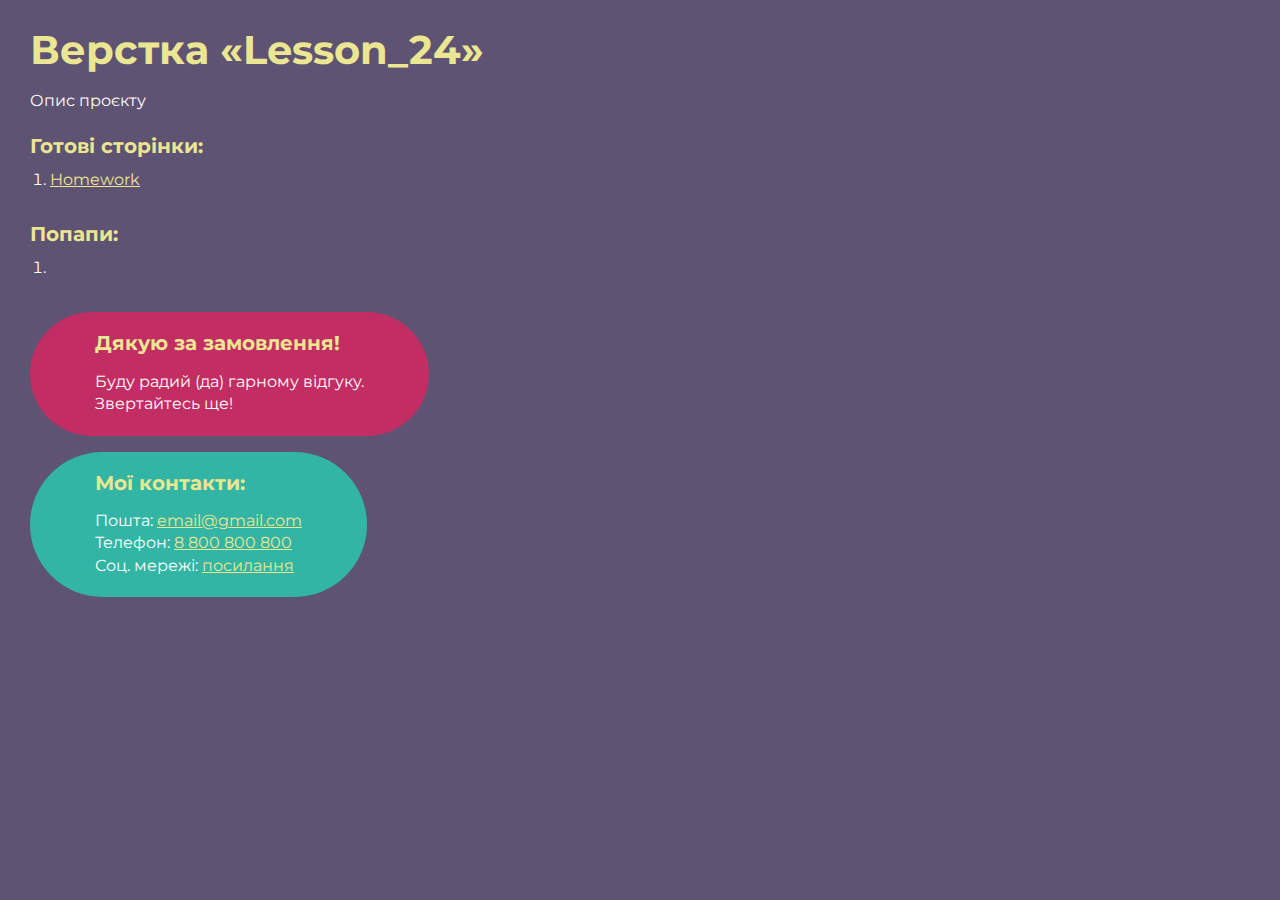
<file: index.html>
<!DOCTYPE html>
<html>

<head>
	<meta charset="UTF-8">
	<meta name="viewport" content="width=device-width, initial-scale=1.0">
	<title>Верстка «Lesson_24»</title>
</head>

<body>
	<div class="rootpage">
		<h1>Верстка «Lesson_24»</h1>
		<div class="rootpage__info">
			Опис проєкту
		</div>
		<h2>Готові сторінки:</h2>
		<ol class="rootpage__list">
			<li><a target="_blank" href="homework.html">Homework</a></li>
		</ol>
		<h2>Попапи:</h2>
		<ol class="rootpage__list">
			<li><a target="_blank" href="home.html#"></a></li>
		</ol>
		<div class="rootpage__tnx">
			<h2>Дякую за замовлення!</h2>
			<p>Буду радий (да) гарному відгуку.</p>
			<p>Звертайтесь ще!</p>
		</div>
		<div class="rootpage__contacts">
			<h2>Мої контакти:</h2>
			<p>Пошта: <a href="mailto:email@gmail.com">email@gmail.com</a></p>
			<p>Телефон: <a href="tel:8800800800">8 800 800 800</a></p>
			<p>Соц. мережі: <a href="">посилання</a></p>
		</div>
	</div>
</body>
<style>
	@charset "UTF-8";
	@import url("https://fonts.googleapis.com/css?family=Montserrat:regular,700&display=swap");

	*,
	*::before,
	*::after {
		padding: 0px;
		margin: 0px;
		border: 0px;
		box-sizing: border-box;
	}

	html,
	body {
		height: 100%;
		margin: 0;
		padding: 0;
		min-width: 320px;
		width: 100%;
		color: #fff;
		background-color: #5e5373;
	}

	body {
		font-family: Montserrat;
		font-size: 100%;
		line-height: 1;
		font-size: 1rem;
	}

	a {
		text-decoration: underline;
		color: #ebe691
	}

	a:visited {
		text-decoration: underline;
		color: #aaa768;
	}

	a:hover {
		text-decoration: none;
	}

	ul li {
		list-style: none;
	}

	img {
		vertical-align: top;
	}

	.wrapper {
		width: 100%;
		min-height: 100%;
		overflow: hidden;
	}

	.rootpage {
		padding: 30px;
		display: flex;
		flex-direction: column;
		align-items: flex-start;
	}

	@media (max-width: 767px) {
		.rootpage {
			padding: 30px 15px;
		}
	}

	h1 {
		color: #ebe691;
		font-size: 2.5rem;
		margin: 0px 0px 1.25rem 0px;
	}

	@media (max-width: 767px) {
		h1 {
			font-size: 1.85rem;
			margin: 0px 0px 1.25rem 0px;
		}
	}

	h2 {
		color: #ebe691;
		font-size: 1.25rem;
		margin: 0px 0px 1rem 0px;
	}

	@media (max-width: 767px) {
		h2 {
			font-size: 1.125rem;
			margin: 0px 0px 1rem 0px;
		}
	}

	.rootpage__info {
		line-height: 140%;
		margin: 0px 0px 1.5rem 0px;
	}

	.rootpage__list {
		margin: 0px 0px 2.25rem 1.25rem;
	}

	.rootpage__list li:not(:last-child) {
		margin: 0px 0px 15px 0px;
	}

	.rootpage__contacts,
	.rootpage__tnx {
		border-radius: 200px;
		padding: 20px 65px;
		line-height: 140%;
	}

	@media (max-width: 767px) {

		.rootpage__contacts,
		.rootpage__tnx {
			border-radius: 40px;
			padding: 20px;
		}
	}

	.rootpage__contacts {
		background: #32b5a4;

	}

	.rootpage__contacts a {
		color: #ebe691;
	}

	.rootpage__tnx {
		background: #c22d63;
		margin: 0px 0px 1rem 0px;
	}
</style>

</html>
</file>
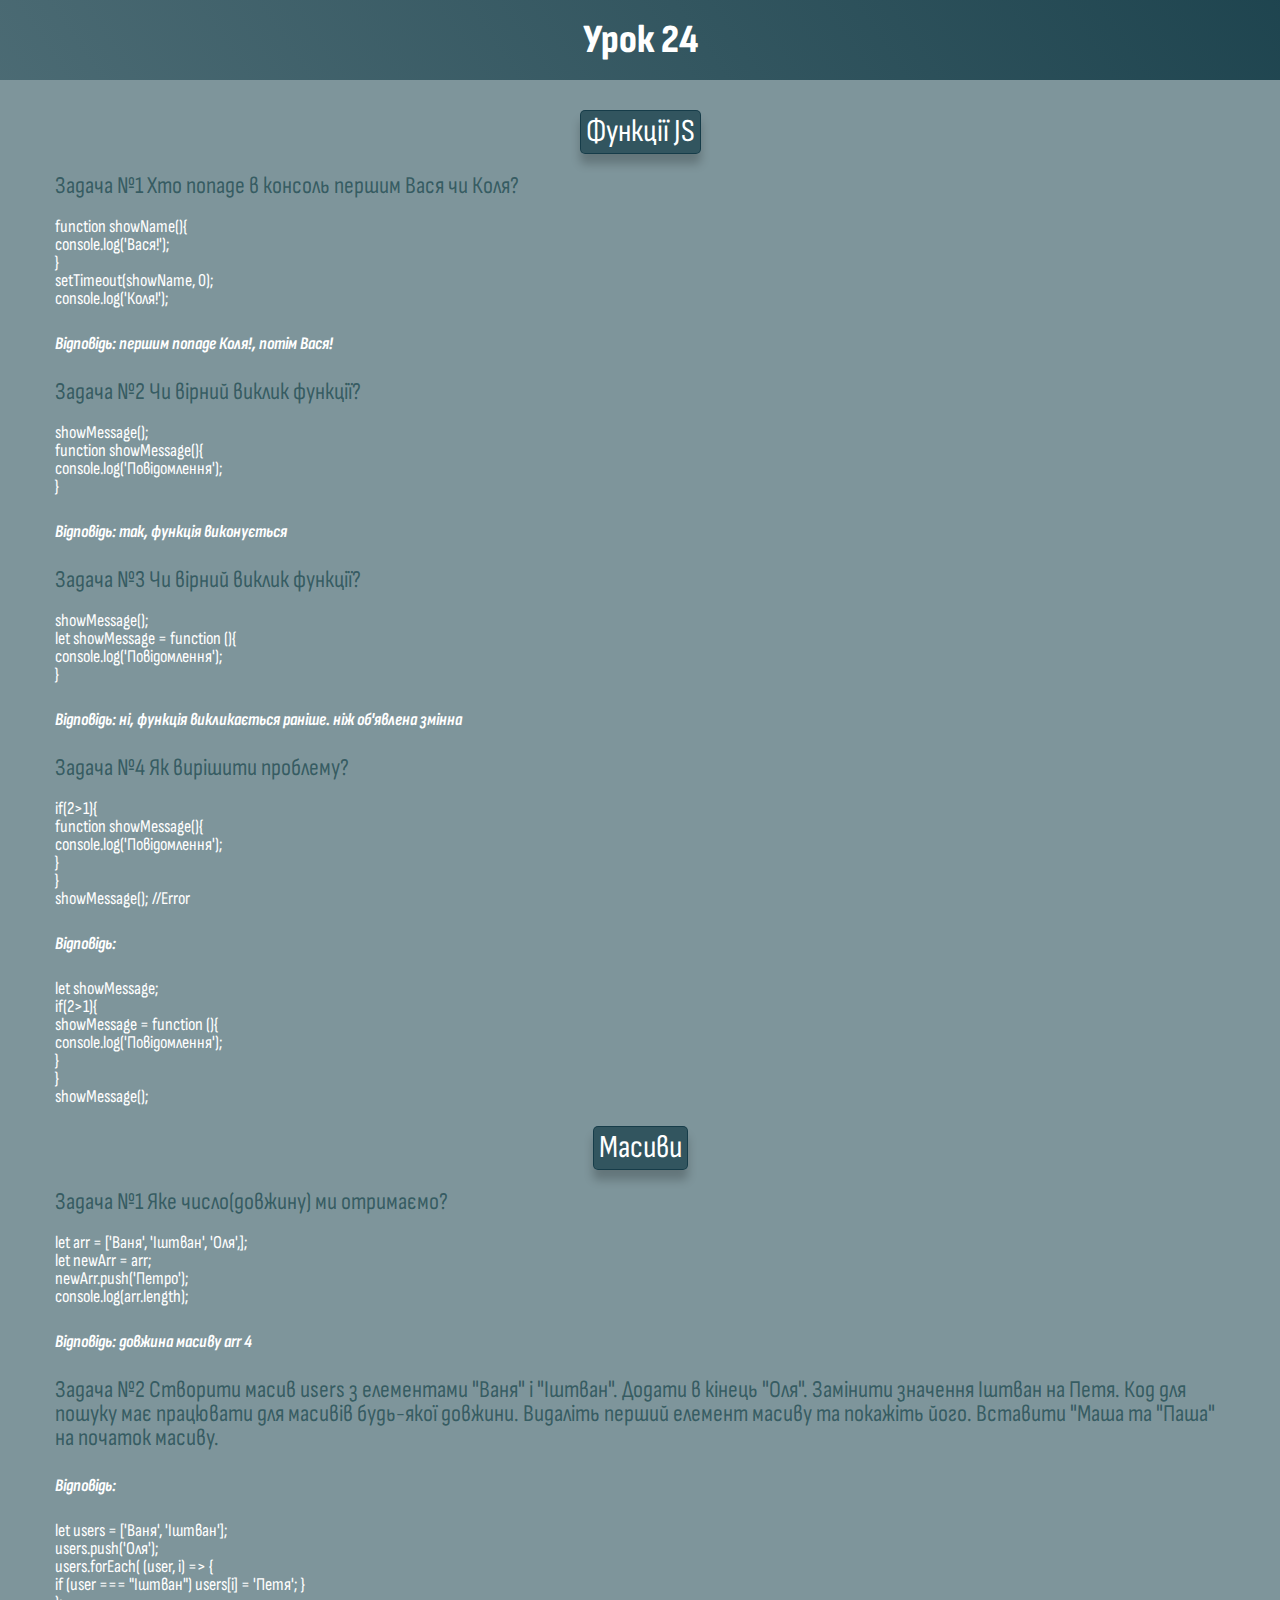
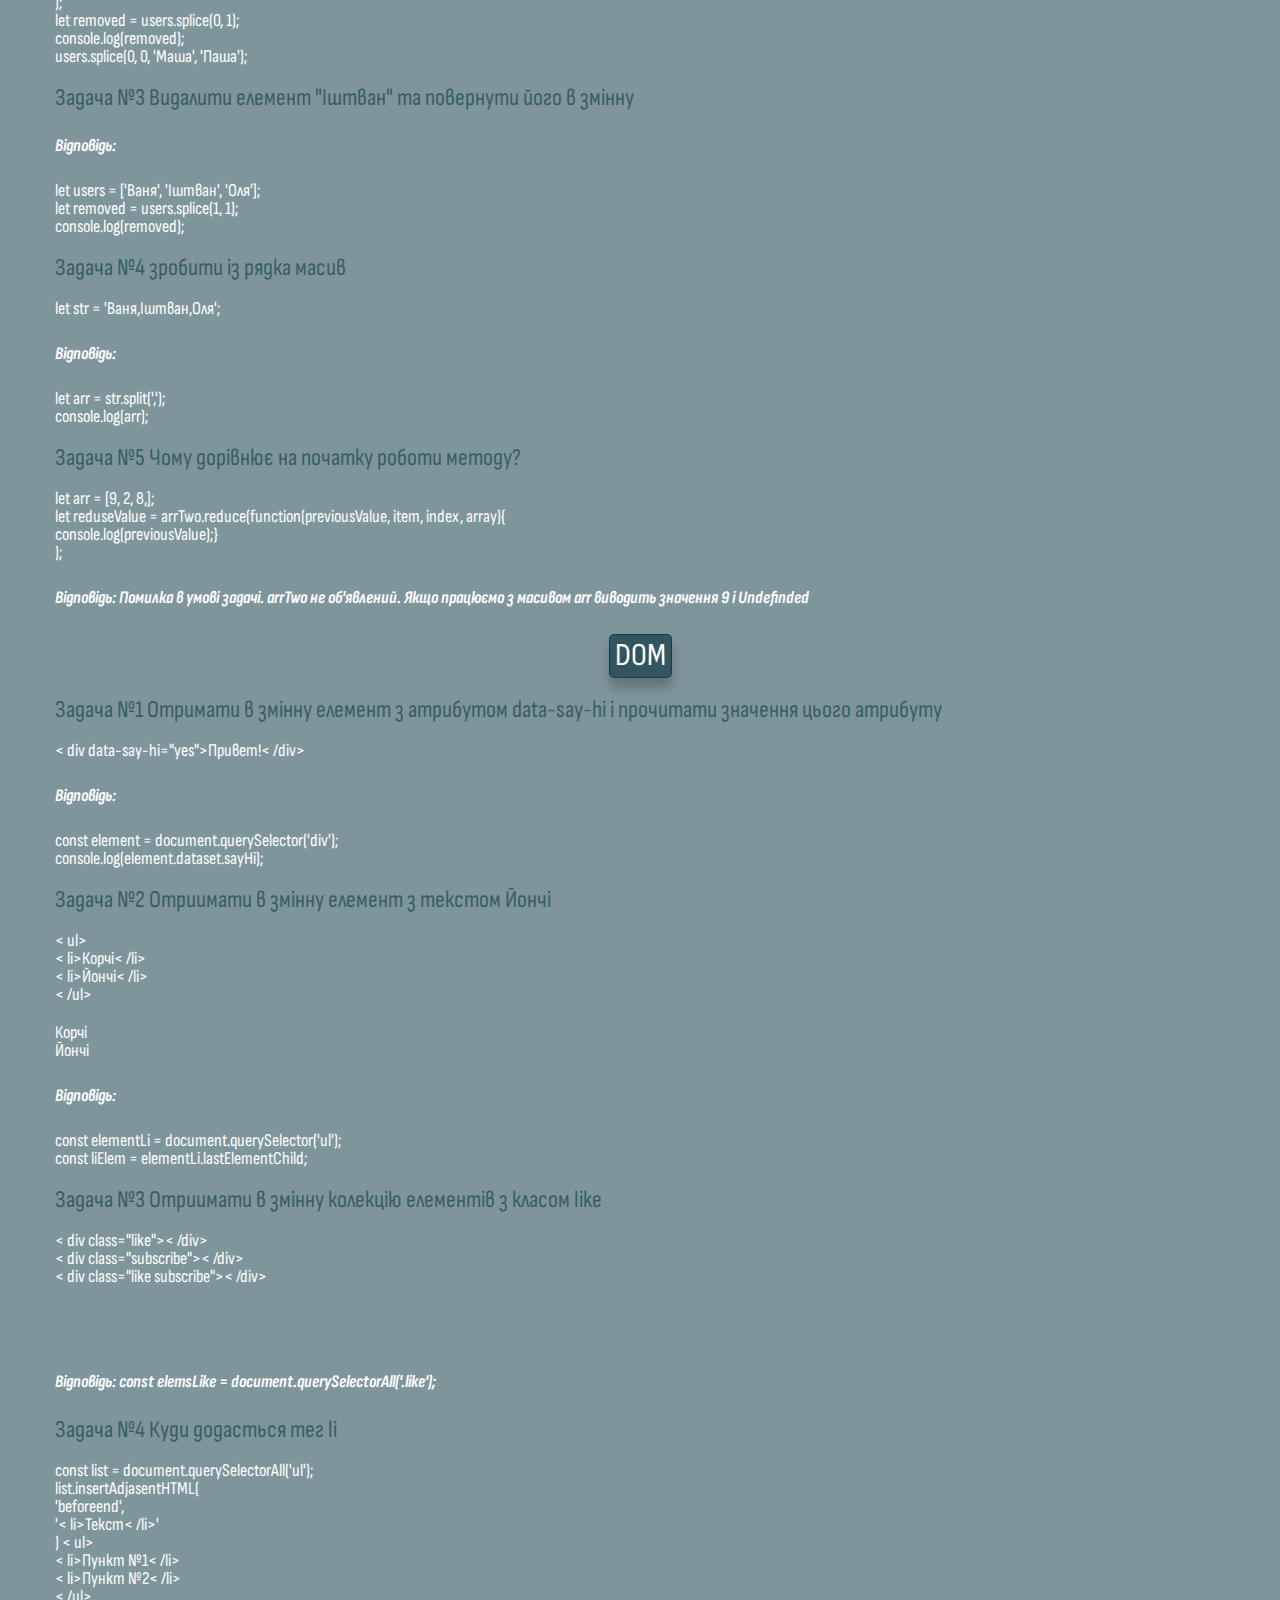
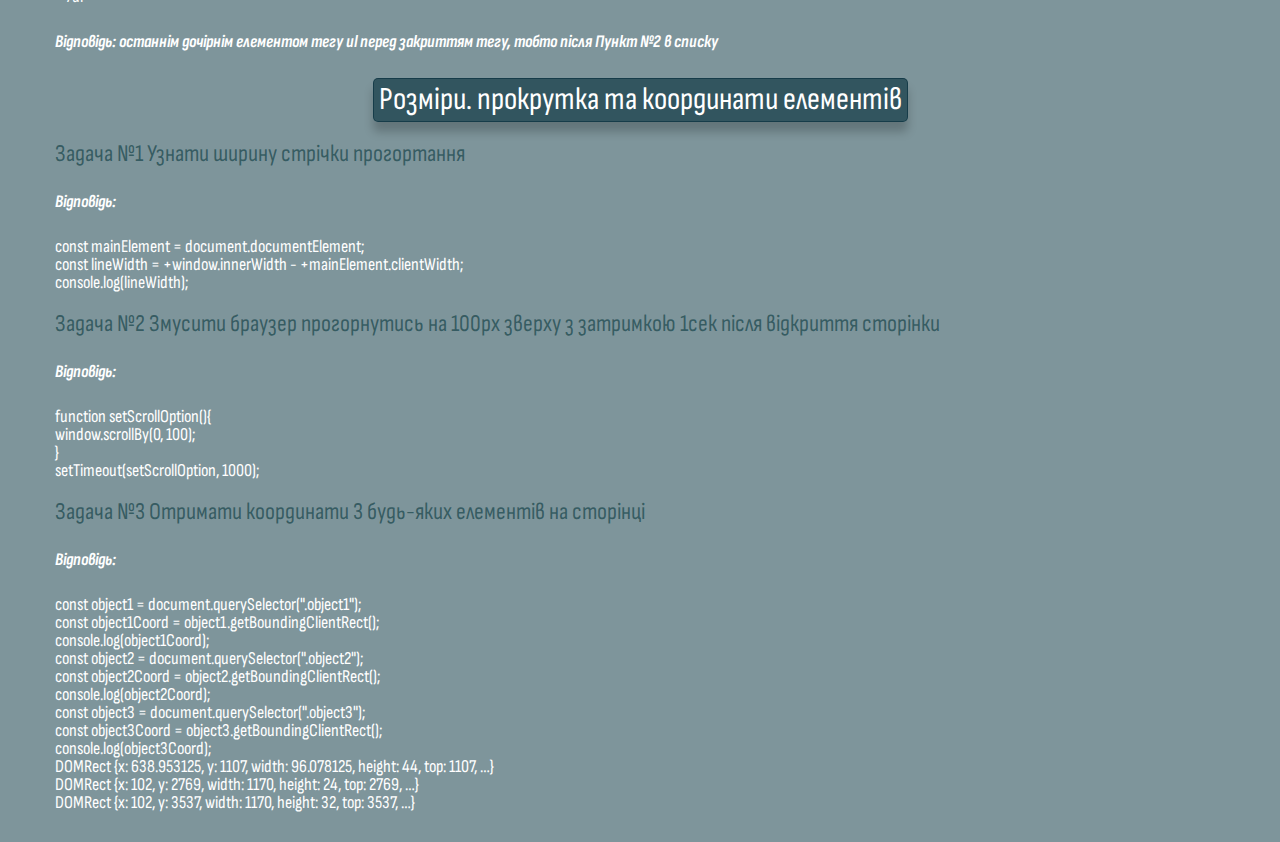
<file: homework.html>
<!DOCTYPE html>
<html lang="en">

<head>
	<title>HomeWorkPage</title>
	<meta charset="UTF-8">
	<meta name="format-detection" content="telephone=no">
	<!-- <style>body{opacity: 0;}</style> -->
	<link rel="stylesheet" href="css/style.min.css?_v=20230120135524">
	<link rel="shortcut icon" href="favicon.ico">
	<!-- <meta name="robots" content="noindex, nofollow"> -->
	<meta name="viewport" content="width=device-width, initial-scale=1.0">
</head>

<body>
	<div class="wrapper">
		<header class="header">
			<div class="header__container">
			</div>
		</header>
		<main class="page">
			<section class="lesson_24">
				<header class="lesson-24__header header">
					<div class="header__container">
						<h1>Урок 24</h1>
					</div>
				</header>
				<div class="lesson_24__container">

					<h2>Функції JS</h2>
					<h3>Задача №1 Хто попаде в консоль першим Вася чи Коля?</h3>
					function showName(){<br>
					console.log('Вася!');<br>
					}<br>
					setTimeout(showName, 0);<br>
					console.log('Коля!');<br>
					<span class="answer">першим попаде Коля!, потім Вася!</span>
					<h3>Задача №2 Чи вірний виклик функції?</h3>
					showMessage();<br>
					function showMessage(){<br>
					console.log('Повідомлення');<br>
					}<br>
					<span class="answer">так, функція виконується</span>
					<h3>Задача №3 Чи вірний виклик функції?</h3>
					showMessage();<br>
					let showMessage = function (){<br>
					console.log('Повідомлення');<br>
					}<br>
					<span class="answer">ні, функція викликається раніше. ніж об'явлена змінна </span>
					<h3>Задача №4 Як вирішити проблему?</h3>
					if(2>1){<br>
					function showMessage(){<br>
					console.log('Повідомлення');<br>
					}<br>
					}<br>
					showMessage(); //Error<br>
					<span class="answer"> </span>
					let showMessage;<br>
					if(2>1){<br>
					showMessage = function (){<br>
					console.log('Повідомлення');<br>
					}<br>
					}<br>
					showMessage();
					<h2 class="object1">Масиви</h2>
					<h3>Задача №1 Яке число(довжину) ми отримаємо?</h3>
					let arr = ['Ваня', 'Іштван', 'Оля',];<br>
					let newArr = arr;<br>
					newArr.push('Петро');<br>
					console.log(arr.length);<br>
					<span class="answer">довжина масиву arr 4</span>
					<h3>Задача №2 Створити масив users з елементами "Ваня" і "Іштван". Додати в кінець "Оля". Замінити
						значення Іштван на Петя. Код для пошуку має працювати для масивів будь-якої довжини. Видаліть перший
						елемент масиву та покажіть його. Вставити "Маша та "Паша" на початок масиву.</h3>
					<span class="answer"></span>
					let users = ['Ваня', 'Іштван'];<br>
					users.push('Оля');<br>
					users.forEach( (user, i) => {<br>
					if (user === "Іштван") users[i] = 'Петя'; }<br>
					);<br>
					let removed = users.splice(0, 1);<br>
					console.log(removed);<br>
					users.splice(0, 0, 'Маша', 'Паша');<br>
					<h3>Задача №3 Видалити елемент "Іштван" та повернути його в змінну </h3>
					<span class="answer"></span>
					let users = ['Ваня', 'Іштван', 'Оля'];<br>
					let removed = users.splice(1, 1);<br>
					console.log(removed);<br>
					<h3>Задача №4 зробити із рядка масив </h3>
					let str = 'Ваня,Іштван,Оля';<br>
					<span class="answer"></span>
					let arr = str.split(',');<br>
					console.log(arr);<br>
					<h3>Задача №5 Чому дорівнює на початку роботи методу? </h3>
					let arr = [9, 2, 8,];<br>
					let reduseValue = arrTwo.reduce(function(previousValue, item, index, array){<br>
					console.log(previousValue);}<br>
					);<br>
					<span class="answer">Помилка в умові задачі. arrTwo не об'явлений. Якщо працюємо з масивом arr виводить
						значення 9 і Undefinded</span>
					<h2>DOM</h2>
					<h3>Задача №1 Отримати в змінну елемент з атрибутом data-say-hi і прочитати значення цього атрибуту</h3>
					&lt div data-say-hi="yes">Привет!&lt /div>
					<span class="answer"></span>
					const element = document.querySelector('div');<br>
					console.log(element.dataset.sayHi);<br>
					<h3>Задача №2 Отриимати в змінну елемент з текстом Йончі</h3>
					&lt ul><br>
					&lt li>Корчі&lt /li><br>
					&lt li>Йончі&lt /li><br>
					&lt /ul>
					<ul class="list-task2">
						<li>Корчі</li>
						<li>Йончі</li>
					</ul>
					<span class="answer"></span>
					const elementLi = document.querySelector('ul');<br>
					const liElem = elementLi.lastElementChild;
					<h3 class="object2">Задача №3 Отриимати в змінну колекцію елементів з класом like</h3>
					&lt div class="like">&lt /div><br>
					&lt div class="subscribe">&lt /div><br>
					&lt div class="like subscribe">&lt /div><br>
					<div class="like"></div>
					<div class="subscribe"></div>
					<div class="like subscribe"></div>
					<span class="answer">const elemsLike = document.querySelectorAll('.like');</span>
					<h3>Задача №4 Куди додасться тег li </h3>
					const list = document.querySelectorAll('ul');<br>
					list.insertAdjasentHTML(<br>
					'beforeend',<br>
					'&lt li>Текст&lt /li>'<br>
					)

					&lt ul><br>
					&lt li>Пункт №1&lt /li><br>
					&lt li>Пункт №2&lt /li><br>
					&lt /ul>

					<span class="answer"> останнім дочірнім елементом тегу ul перед закриттям тегу, тобто після Пункт №2 в
						списку</span>

					<h2>Розміри. прокрутка та координати елементів</h2>
					<h3>Задача №1 Узнати ширину стрічки прогортання</h3>

					<span class="answer"></span>
					const mainElement = document.documentElement;<br>
					const lineWidth = +window.innerWidth - +mainElement.clientWidth;<br>
					console.log(lineWidth);<br>
					<h3>Задача №2 Змусити браузер прогорнутись на 100рх зверху з затримкою 1сек після відкриття
						сторінки</h3>

					<span class="answer object3"></span>
					function setScrollOption(){<br>
					window.scrollBy(0, 100);<br>
					}<br>
					setTimeout(setScrollOption, 1000);<br>
					<h3>Задача №3 Отримати координати 3 будь-яких елементів на сторінці </h3>

					<span class="answer"></span>
					const object1 = document.querySelector(".object1");<br>
					const object1Coord = object1.getBoundingClientRect();<br>
					console.log(object1Coord);<br>
					const object2 = document.querySelector(".object2");<br>
					const object2Coord = object2.getBoundingClientRect();<br>
					console.log(object2Coord);<br>
					const object3 = document.querySelector(".object3");<br>
					const object3Coord = object3.getBoundingClientRect();<br>
					console.log(object3Coord);<br>
					DOMRect {x: 638.953125, y: 1107, width: 96.078125, height: 44, top: 1107, …}<br>
					DOMRect {x: 102, y: 2769, width: 1170, height: 24, top: 2769, …}<br>
					DOMRect {x: 102, y: 3537, width: 1170, height: 32, top: 3537, …}<br>

				</div>
			</section>

		</main>
		<footer class="footer">
			<div class="footer__container">
			</div>
		</footer>
	</div>
	<script src="js/app.min.js?_v=20230120135524">

	</script>
</body>

</html>
</file>
<file: css/style.min.css>
@charset "UTF-8";@import url(https://fonts.googleapis.com/css?family=Sofia+Sans+Condensed:regular,700,900,italic,700italic,900italic&display=swap);*{padding:0;margin:0;border:0}*,:after,:before{-webkit-box-sizing:border-box;box-sizing:border-box}body,html{height:100%;min-width:320px}body{color:#000;line-height:1;font-family:"Sofia Sans Condensed";font-size:1.125rem;-ms-text-size-adjust:100%;-moz-text-size-adjust:100%;-webkit-text-size-adjust:100%;-webkit-font-smoothing:antialiased;-moz-osx-font-smoothing:grayscale}button,input,textarea{font-family:"Sofia Sans Condensed";font-size:inherit}button{cursor:pointer;color:inherit;background-color:inherit}a{color:inherit;text-decoration:none}ul li{list-style:none}img{vertical-align:top}h1,h2,h3,h4,h5,h6{font-weight:inherit;font-size:inherit}.lock body{overflow:hidden;-ms-touch-action:none;touch-action:none;-ms-scroll-chaining:none;overscroll-behavior:none}.wrapper{min-height:100%;display:-webkit-box;display:-ms-flexbox;display:flex;-webkit-box-orient:vertical;-webkit-box-direction:normal;-ms-flex-direction:column;flex-direction:column;overflow:hidden}@supports (overflow:clip){.wrapper{overflow:clip}}.wrapper>main{-webkit-box-flex:1;-ms-flex:1 1 auto;flex:1 1 auto}.wrapper>*{min-width:0}[class*=__container]{max-width:75rem;margin:0 auto;padding:0 .9375rem}[class*=-ibg]{position:relative}[class*=-ibg] img{position:absolute;width:100%;height:100%;top:0;left:0;-o-object-fit:cover;object-fit:cover}[class*=-ibg_contain] img{-o-object-fit:contain;object-fit:contain}section{background-color:rgba(42,79,90,.603)}.lesson_23 .header,.lesson_24 .header{position:relative;width:100%;padding:20px 0;background:-o-linear-gradient(34.05deg,rgba(42,79,90,.603) 0,rgba(5,47,59,.788) 100%);background:linear-gradient(55.95deg,rgba(42,79,90,.603) 0,rgba(5,47,59,.788) 100%)}.lesson_23 .header__container,.lesson_24 .header__container{position:relative;display:-webkit-box;display:-ms-flexbox;display:flex;-webkit-box-align:center;-ms-flex-align:center;align-items:center;justify-items:center}.lesson_23 .header__container h1,.lesson_24 .header__container h1{-webkit-box-flex:1;-ms-flex:1 0 100%;flex:1 0 100%;-ms-flex-item-align:center;-ms-grid-row-align:center;align-self:center;font-weight:800;font-size:2.5rem;color:#fff;text-align:center}.lesson_23__container,.lesson_24__container{display:-webkit-box;display:-ms-flexbox;display:flex;-webkit-box-orient:vertical;-webkit-box-direction:normal;-ms-flex-direction:column;flex-direction:column;gap:20px;color:#fff;padding:30px 15px}.lesson_23__container .wrong-item,.lesson_24__container .wrong-item{padding-left:30px}.lesson_23__container .wrong-item::before,.lesson_24__container .wrong-item::before{content:"";display:inline-block;position:relative;top:3px;width:20px;height:20px;background-color:rgba(104,38,38,.603)}.lesson_23__container .incorrect-item,.lesson_24__container .incorrect-item{padding-left:30px}.lesson_23__container .incorrect-item::before,.lesson_24__container .incorrect-item::before{content:"";display:inline-block;position:relative;top:3px;width:20px;height:20px;background-color:rgba(190,152,152,.603)}.lesson_23__container h2,.lesson_24__container h2{display:block;color:#fff;background-color:rgba(5,47,59,.623);border:rgba(5,47,59,.623) 1px solid;border-radius:5px;-webkit-box-shadow:0 10px 10px rgba(0,0,0,.212);box-shadow:0 10px 10px rgba(0,0,0,.212);-ms-flex-item-align:center;-ms-grid-row-align:center;align-self:center;font-size:2rem;padding:5px}.lesson_23__container h3,.lesson_24__container h3{font-size:1.5rem;color:rgba(5,53,59,.603)}.lesson_23__container ol,.lesson_24__container ol{display:-webkit-box;display:-ms-flexbox;display:flex;-webkit-box-orient:vertical;-webkit-box-direction:normal;-ms-flex-direction:column;flex-direction:column;gap:10px;-webkit-box-pack:start;-ms-flex-pack:start;justify-content:flex-start}.lesson_23__container ol li,.lesson_24__container ol li{padding:5px}.lesson_23__container ol .wrong,.lesson_24__container ol .wrong{background-color:rgba(104,38,38,.603)}.lesson_23__container ol .not-correct,.lesson_24__container ol .not-correct{background-color:rgba(190,152,152,.603)}.lesson_23__container ol span,.lesson_24__container ol span{font-size:1.1rem;font-style:italic;font-weight:700;line-height:2rem}.lesson_23__container .answer,.lesson_24__container .answer{font-size:1.1rem;font-style:italic;font-weight:700;line-height:2rem}.lesson_23__container .answer::before,.lesson_24__container .answer::before{content:"Відповідь: "}
</file>
